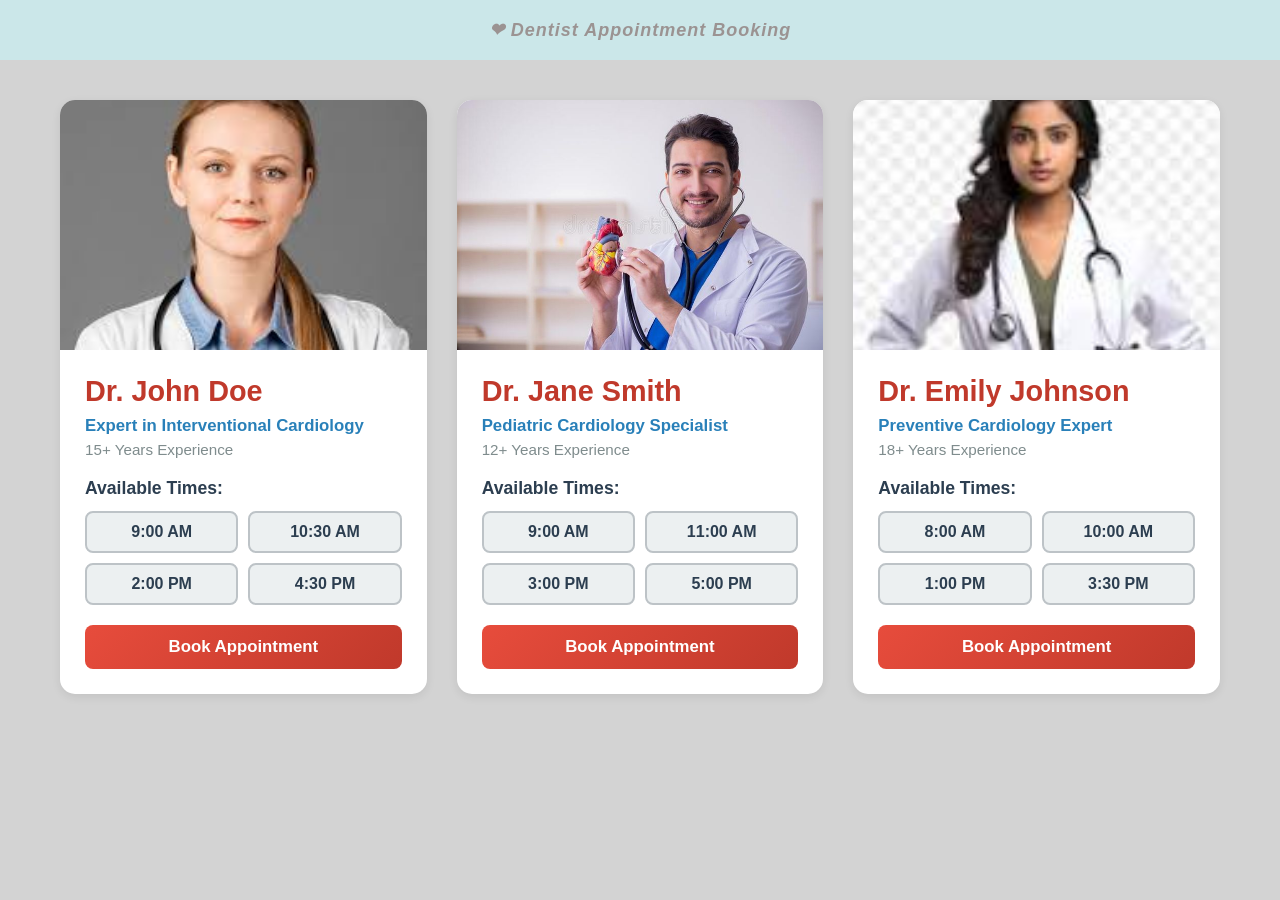
<file: pro/dentist.html>
<html lang="en">
<head>
        <meta charset="UTF-8">
        <meta name="viewport" content="width=device-width, initial-scale=1.0">
        <title>Cardiologist Appointment Booking</title>
        <link rel="stylesheet" href="stylish.css">
</head>
<body>
        <div class="navbar">
               <h1>❤ Dentist Appointment Booking</h1>
        </div>
        
        <div class="container">
               <!-- Doctor 1 Card -->
               <div class="card">
                      <div class="card-image">
                             <img src="images/doctor a.jpg" alt="Dr. John Doe">
                      </div>
                      <div class="card-content">
                             <h2>Dr. John Doe</h2>
                             <p class="specialty">Expert in Interventional Cardiology</p>
                             <p class="experience">15+ Years Experience</p>
                             
                             <div class="availability">
                                    <h4>Available Times:</h4>
                                    <div class="time-slots">
                                           <span class="slot" data-time="9:00 AM">9:00 AM</span>
                                           <span class="slot" data-time="10:30 AM">10:30 AM</span>
                                           <span class="slot" data-time="2:00 PM">2:00 PM</span>
                                           <span class="slot" data-time="4:30 PM">4:30 PM</span>
                                    </div>
                             </div>
                             
                             <button class="btn-appointment" onclick="bookAppointment('Dr. John Doe')">Book Appointment</button>
                      </div>
               </div>

               <!-- Doctor 2 Card -->
               <div class="card">
                      <div class="card-image">
                             <img src="images/doctor 5.jpg" alt="Dr. Jane Smith">
                      </div>
                      <div class="card-content">
                             <h2>Dr. Jane Smith</h2>
                             <p class="specialty">Pediatric Cardiology Specialist</p>
                             <p class="experience">12+ Years Experience</p>
                             
                             <div class="availability">
                                    <h4>Available Times:</h4>
                                    <div class="time-slots">
                                           <span class="slot" data-time="9:00 AM">9:00 AM</span>
                                           <span class="slot" data-time="11:00 AM">11:00 AM</span>
                                           <span class="slot" data-time="3:00 PM">3:00 PM</span>
                                           <span class="slot" data-time="5:00 PM">5:00 PM</span>
                                    </div>
                             </div>
                             
                             <button class="btn-appointment" onclick="bookAppointment('Dr. Jane Smith')">Book Appointment</button>
                      </div>
               </div>

               <!-- Doctor 3 Card -->
               <div class="card">
                      <div class="card-image">
                             <img src="images/d2.jpg" alt="Dr. Emily Johnson">
                      </div>
                      <div class="card-content">
                             <h2>Dr. Emily Johnson</h2>
                             <p class="specialty">Preventive Cardiology Expert</p>
                             <p class="experience">18+ Years Experience</p>
                             
                             <div class="availability">
                                    <h4>Available Times:</h4>
                                    <div class="time-slots">
                                           <span class="slot" data-time="8:00 AM">8:00 AM</span>
                                           <span class="slot" data-time="10:00 AM">10:00 AM</span>
                                           <span class="slot" data-time="1:00 PM">1:00 PM</span>
                                           <span class="slot" data-time="3:30 PM">3:30 PM</span>
                                    </div>
                             </div>
                             
                             <button class="btn-appointment" onclick="bookAppointment('Dr. Emily Johnson')">Book Appointment</button>
                      </div>
               </div>
        </div>

        <!-- Appointment Modal -->
        <div id="appointmentModal" class="modal">
               <div class="modal-content">
                      <span class="close" onclick="closeModal()">&times;</span>
                      <h2>Book Appointment</h2>
                      <p id="selectedDoctor"></p>
                      
                      <form>
                             <label for="patientName">Patient Name:</label>
                             <input type="text" id="patientName" required>
                             
                             <label for="patientPhone">Phone Number:</label>
                             <input type="tel" id="patientPhone" required>
                             
                             <label for="patientEmail">Email:</label>
                             <input type="email" id="patientEmail" required>
                             
                             <label for="appointmentDate">Preferred Date:</label>
                             <input type="date" id="appointmentDate" required>
                             
                             <label for="appointmentTime">Time Slot:</label>
                             <select id="appointmentTime" required>
                                    <option value="">Select a time</option>
                             </select>
                             
                             <label for="symptoms">Symptoms/Concerns:</label>
                             <textarea id="symptoms" placeholder="Describe your symptoms or concerns"></textarea>
                             
                             <button type="button" class="btn-confirm" onclick="confirmAppointment()">Confirm Appointment</button>
                      </form>
               </div>
        </div>

        <script src="script.js"></script>
</body>
</html>
</body>
</html>
</file>
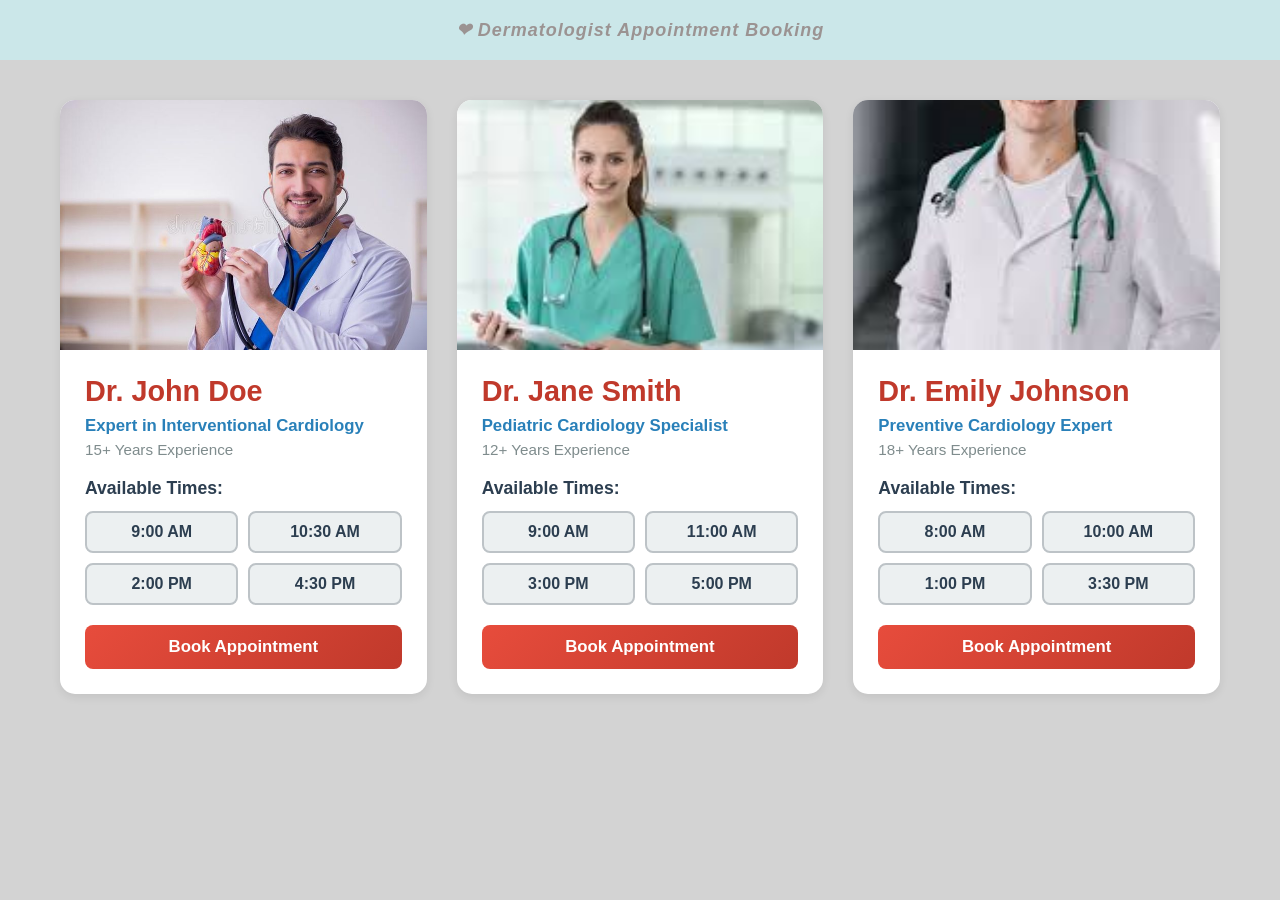
<file: pro/dermatologist.html>
<html lang="en">
<head>
        <meta charset="UTF-8">
        <meta name="viewport" content="width=device-width, initial-scale=1.0">
        <title>Cardiologist Appointment Booking</title>
        <link rel="stylesheet" href="stylish.css">
</head>
<body>
        <div class="navbar">
               <h1>❤ Dermatologist Appointment Booking</h1>
        </div>
        
        <div class="container">
               <!-- Doctor 1 Card -->
               <div class="card">
                      <div class="card-image">
                             <img src="images/doctor 5.jpg" alt="Dr. John Doe">
                      </div>
                      <div class="card-content">
                             <h2>Dr. John Doe</h2>
                             <p class="specialty">Expert in Interventional Cardiology</p>
                             <p class="experience">15+ Years Experience</p>
                             
                             <div class="availability">
                                    <h4>Available Times:</h4>
                                    <div class="time-slots">
                                           <span class="slot" data-time="9:00 AM">9:00 AM</span>
                                           <span class="slot" data-time="10:30 AM">10:30 AM</span>
                                           <span class="slot" data-time="2:00 PM">2:00 PM</span>
                                           <span class="slot" data-time="4:30 PM">4:30 PM</span>
                                    </div>
                             </div>
                             
                             <button class="btn-appointment" onclick="bookAppointment('Dr. John Doe')">Book Appointment</button>
                      </div>
               </div>

               <!-- Doctor 2 Card -->
               <div class="card">
                      <div class="card-image">
                             <img src="images/doctor b.jpg" alt="Dr. Jane Smith">
                      </div>
                      <div class="card-content">
                             <h2>Dr. Jane Smith</h2>
                             <p class="specialty">Pediatric Cardiology Specialist</p>
                             <p class="experience">12+ Years Experience</p>
                             
                             <div class="availability">
                                    <h4>Available Times:</h4>
                                    <div class="time-slots">
                                           <span class="slot" data-time="9:00 AM">9:00 AM</span>
                                           <span class="slot" data-time="11:00 AM">11:00 AM</span>
                                           <span class="slot" data-time="3:00 PM">3:00 PM</span>
                                           <span class="slot" data-time="5:00 PM">5:00 PM</span>
                                    </div>
                             </div>
                             
                             <button class="btn-appointment" onclick="bookAppointment('Dr. Jane Smith')">Book Appointment</button>
                      </div>
               </div>

               <!-- Doctor 3 Card -->
               <div class="card">
                      <div class="card-image">
                             <img src="images/doctor c.jpg" alt="Dr. Emily Johnson">
                      </div>
                      <div class="card-content">
                             <h2>Dr. Emily Johnson</h2>
                             <p class="specialty">Preventive Cardiology Expert</p>
                             <p class="experience">18+ Years Experience</p>
                             
                             <div class="availability">
                                    <h4>Available Times:</h4>
                                    <div class="time-slots">
                                           <span class="slot" data-time="8:00 AM">8:00 AM</span>
                                           <span class="slot" data-time="10:00 AM">10:00 AM</span>
                                           <span class="slot" data-time="1:00 PM">1:00 PM</span>
                                           <span class="slot" data-time="3:30 PM">3:30 PM</span>
                                    </div>
                             </div>
                             
                             <button class="btn-appointment" onclick="bookAppointment('Dr. Emily Johnson')">Book Appointment</button>
                      </div>
               </div>
        </div>

        <!-- Appointment Modal -->
        <div id="appointmentModal" class="modal">
               <div class="modal-content">
                      <span class="close" onclick="closeModal()">&times;</span>
                      <h2>Book Appointment</h2>
                      <p id="selectedDoctor"></p>
                      
                      <form>
                             <label for="patientName">Patient Name:</label>
                             <input type="text" id="patientName" required>
                             
                             <label for="patientPhone">Phone Number:</label>
                             <input type="tel" id="patientPhone" required>
                             
                             <label for="patientEmail">Email:</label>
                             <input type="email" id="patientEmail" required>
                             
                             <label for="appointmentDate">Preferred Date:</label>
                             <input type="date" id="appointmentDate" required>
                             
                             <label for="appointmentTime">Time Slot:</label>
                             <select id="appointmentTime" required>
                                    <option value="">Select a time</option>
                             </select>
                             
                             <label for="symptoms">Symptoms/Concerns:</label>
                             <textarea id="symptoms" placeholder="Describe your symptoms or concerns"></textarea>
                             
                             <button type="button" class="btn-confirm" onclick="confirmAppointment()">Confirm Appointment</button>
                      </form>
               </div>
        </div>

        <script src="script.js"></script>
</body>
</html>
</body>
</html>
</file>
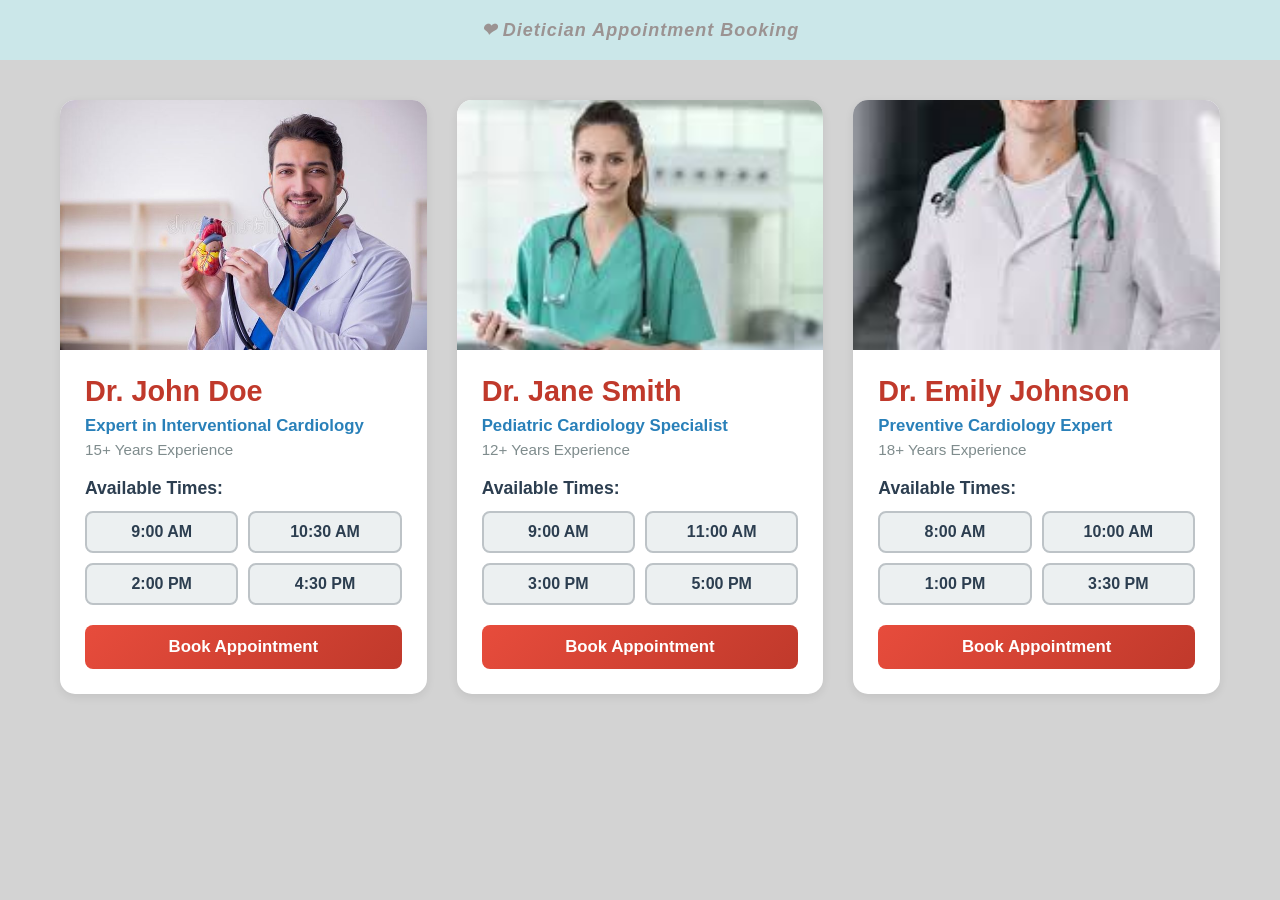
<file: pro/Dietician.html>
<html lang="en">
<head>
        <meta charset="UTF-8">
        <meta name="viewport" content="width=device-width, initial-scale=1.0">
        <title>Cardiologist Appointment Booking</title>
        <link rel="stylesheet" href="stylish.css">
</head>
<body>
        <div class="navbar">
               <h1>❤ Dietician Appointment Booking</h1>
        </div>
        
        <div class="container">
               <!-- Doctor 1 Card -->
               <div class="card">
                      <div class="card-image">
                             <img src="images/doctor 5.jpg" alt="Dr. John Doe">
                      </div>
                      <div class="card-content">
                             <h2>Dr. John Doe</h2>
                             <p class="specialty">Expert in Interventional Cardiology</p>
                             <p class="experience">15+ Years Experience</p>
                             
                             <div class="availability">
                                    <h4>Available Times:</h4>
                                    <div class="time-slots">
                                           <span class="slot" data-time="9:00 AM">9:00 AM</span>
                                           <span class="slot" data-time="10:30 AM">10:30 AM</span>
                                           <span class="slot" data-time="2:00 PM">2:00 PM</span>
                                           <span class="slot" data-time="4:30 PM">4:30 PM</span>
                                    </div>
                             </div>
                             
                             <button class="btn-appointment" onclick="bookAppointment('Dr. John Doe')">Book Appointment</button>
                      </div>
               </div>

               <!-- Doctor 2 Card -->
               <div class="card">
                      <div class="card-image">
                             <img src="images/doctor b.jpg" alt="Dr. Jane Smith">
                      </div>
                      <div class="card-content">
                             <h2>Dr. Jane Smith</h2>
                             <p class="specialty">Pediatric Cardiology Specialist</p>
                             <p class="experience">12+ Years Experience</p>
                             
                             <div class="availability">
                                    <h4>Available Times:</h4>
                                    <div class="time-slots">
                                           <span class="slot" data-time="9:00 AM">9:00 AM</span>
                                           <span class="slot" data-time="11:00 AM">11:00 AM</span>
                                           <span class="slot" data-time="3:00 PM">3:00 PM</span>
                                           <span class="slot" data-time="5:00 PM">5:00 PM</span>
                                    </div>
                             </div>
                             
                             <button class="btn-appointment" onclick="bookAppointment('Dr. Jane Smith')">Book Appointment</button>
                      </div>
               </div>

               <!-- Doctor 3 Card -->
               <div class="card">
                      <div class="card-image">
                             <img src="images/doctor c.jpg" alt="Dr. Emily Johnson">
                      </div>
                      <div class="card-content">
                             <h2>Dr. Emily Johnson</h2>
                             <p class="specialty">Preventive Cardiology Expert</p>
                             <p class="experience">18+ Years Experience</p>
                             
                             <div class="availability">
                                    <h4>Available Times:</h4>
                                    <div class="time-slots">
                                           <span class="slot" data-time="8:00 AM">8:00 AM</span>
                                           <span class="slot" data-time="10:00 AM">10:00 AM</span>
                                           <span class="slot" data-time="1:00 PM">1:00 PM</span>
                                           <span class="slot" data-time="3:30 PM">3:30 PM</span>
                                    </div>
                             </div>
                             
                             <button class="btn-appointment" onclick="bookAppointment('Dr. Emily Johnson')">Book Appointment</button>
                      </div>
               </div>
        </div>

        <!-- Appointment Modal -->
        <div id="appointmentModal" class="modal">
               <div class="modal-content">
                      <span class="close" onclick="closeModal()">&times;</span>
                      <h2>Book Appointment</h2>
                      <p id="selectedDoctor"></p>
                      
                      <form>
                             <label for="patientName">Patient Name:</label>
                             <input type="text" id="patientName" required>
                             
                             <label for="patientPhone">Phone Number:</label>
                             <input type="tel" id="patientPhone" required>
                             
                             <label for="patientEmail">Email:</label>
                             <input type="email" id="patientEmail" required>
                             
                             <label for="appointmentDate">Preferred Date:</label>
                             <input type="date" id="appointmentDate" required>
                             
                             <label for="appointmentTime">Time Slot:</label>
                             <select id="appointmentTime" required>
                                    <option value="">Select a time</option>
                             </select>
                             
                             <label for="symptoms">Symptoms/Concerns:</label>
                             <textarea id="symptoms" placeholder="Describe your symptoms or concerns"></textarea>
                             
                             <button type="button" class="btn-confirm" onclick="confirmAppointment()">Confirm Appointment</button>
                      </form>
               </div>
        </div>

        <script src="script.js"></script>
</body>
</html>
</body>
</html>
</file>
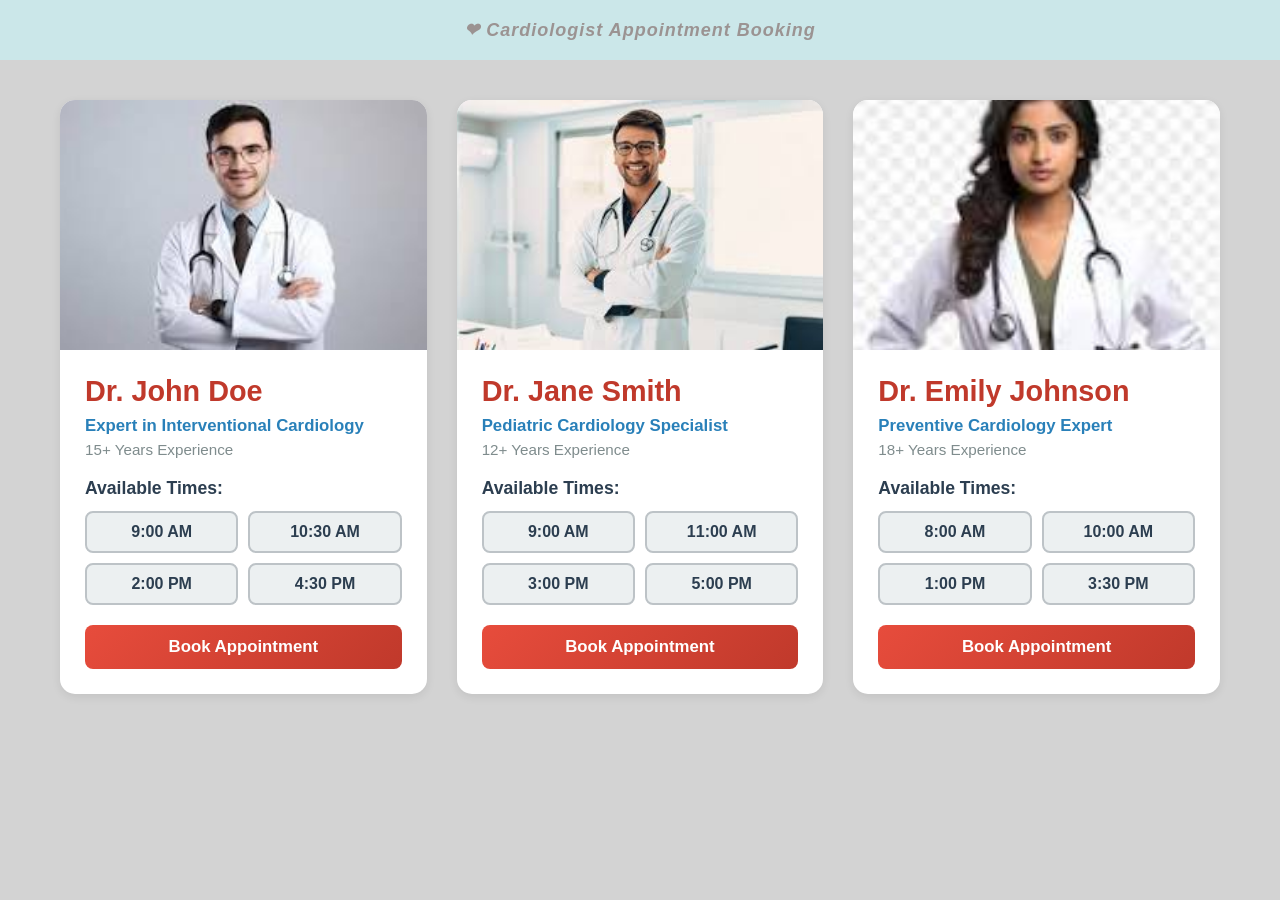
<file: pro/neurologist.html>
<html lang="en">
<head>
        <meta charset="UTF-8">
        <meta name="viewport" content="width=device-width, initial-scale=1.0">
        <title>Cardiologist Appointment Booking</title>
        <link rel="stylesheet" href="stylish.css">
</head>
<body>
        <div class="navbar">
               <h1>❤ Cardiologist Appointment Booking</h1>
        </div>
        
        <div class="container">
               <!-- Doctor 1 Card -->
               <div class="card">
                      <div class="card-image">
                             <img src="images/d1.jpg" alt="Dr. John Doe">
                      </div>
                      <div class="card-content">
                             <h2>Dr. John Doe</h2>
                             <p class="specialty">Expert in Interventional Cardiology</p>
                             <p class="experience">15+ Years Experience</p>
                             
                             <div class="availability">
                                    <h4>Available Times:</h4>
                                    <div class="time-slots">
                                           <span class="slot" data-time="9:00 AM">9:00 AM</span>
                                           <span class="slot" data-time="10:30 AM">10:30 AM</span>
                                           <span class="slot" data-time="2:00 PM">2:00 PM</span>
                                           <span class="slot" data-time="4:30 PM">4:30 PM</span>
                                    </div>
                             </div>
                             
                             <button class="btn-appointment" onclick="bookAppointment('Dr. John Doe')">Book Appointment</button>
                      </div>
               </div>

               <!-- Doctor 2 Card -->
               <div class="card">
                      <div class="card-image">
                             <img src="images/doctor d.jpg" alt="Dr. Jane Smith">
                      </div>
                      <div class="card-content">
                             <h2>Dr. Jane Smith</h2>
                             <p class="specialty">Pediatric Cardiology Specialist</p>
                             <p class="experience">12+ Years Experience</p>
                             
                             <div class="availability">
                                    <h4>Available Times:</h4>
                                    <div class="time-slots">
                                           <span class="slot" data-time="9:00 AM">9:00 AM</span>
                                           <span class="slot" data-time="11:00 AM">11:00 AM</span>
                                           <span class="slot" data-time="3:00 PM">3:00 PM</span>
                                           <span class="slot" data-time="5:00 PM">5:00 PM</span>
                                    </div>
                             </div>
                             
                             <button class="btn-appointment" onclick="bookAppointment('Dr. Jane Smith')">Book Appointment</button>
                      </div>
               </div>

               <!-- Doctor 3 Card -->
               <div class="card">
                      <div class="card-image">
                             <img src="images/d2.jpg" alt="Dr. Emily Johnson">
                      </div>
                      <div class="card-content">
                             <h2>Dr. Emily Johnson</h2>
                             <p class="specialty">Preventive Cardiology Expert</p>
                             <p class="experience">18+ Years Experience</p>
                             
                             <div class="availability">
                                    <h4>Available Times:</h4>
                                    <div class="time-slots">
                                           <span class="slot" data-time="8:00 AM">8:00 AM</span>
                                           <span class="slot" data-time="10:00 AM">10:00 AM</span>
                                           <span class="slot" data-time="1:00 PM">1:00 PM</span>
                                           <span class="slot" data-time="3:30 PM">3:30 PM</span>
                                    </div>
                             </div>
                             
                             <button class="btn-appointment" onclick="bookAppointment('Dr. Emily Johnson')">Book Appointment</button>
                      </div>
               </div>
        </div>

        <!-- Appointment Modal -->
        <div id="appointmentModal" class="modal">
               <div class="modal-content">
                      <span class="close" onclick="closeModal()">&times;</span>
                      <h2>Book Appointment</h2>
                      <p id="selectedDoctor"></p>
                      
                      <form>
                             <label for="patientName">Patient Name:</label>
                             <input type="text" id="patientName" required>
                             
                             <label for="patientPhone">Phone Number:</label>
                             <input type="tel" id="patientPhone" required>
                             
                             <label for="patientEmail">Email:</label>
                             <input type="email" id="patientEmail" required>
                             
                             <label for="appointmentDate">Preferred Date:</label>
                             <input type="date" id="appointmentDate" required>
                             
                             <label for="appointmentTime">Time Slot:</label>
                             <select id="appointmentTime" required>
                                    <option value="">Select a time</option>
                             </select>
                             
                             <label for="symptoms">Symptoms/Concerns:</label>
                             <textarea id="symptoms" placeholder="Describe your symptoms or concerns"></textarea>
                             
                             <button type="button" class="btn-confirm" onclick="confirmAppointment()">Confirm Appointment</button>
                      </form>
               </div>
        </div>

        <script src="script.js"></script>
</body>
</html>
</body>
</html>
</file>
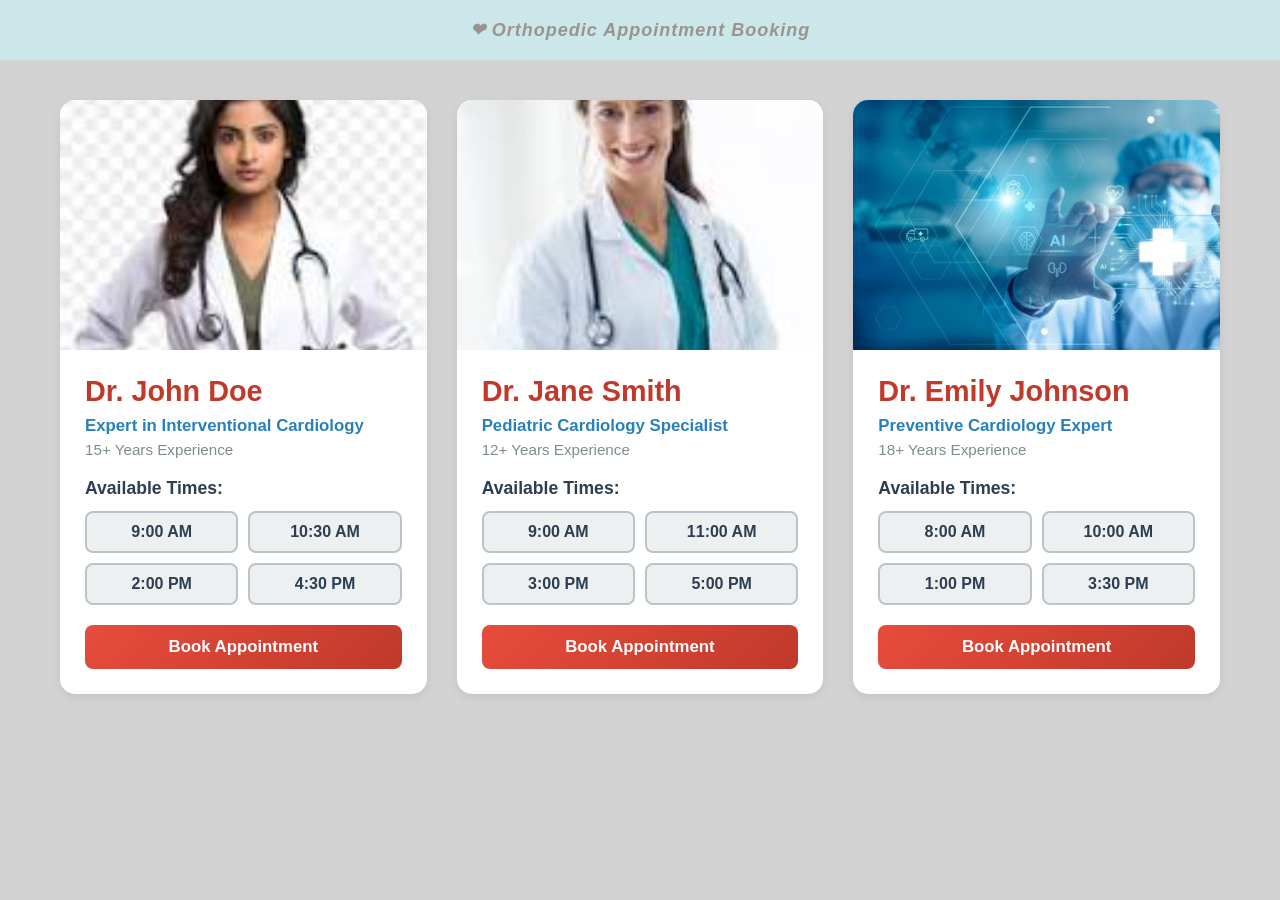
<file: pro/orthopedic.html>
<html lang="en">
<head>
        <meta charset="UTF-8">
        <meta name="viewport" content="width=device-width, initial-scale=1.0">
        <title>Cardiologist Appointment Booking</title>
        <link rel="stylesheet" href="stylish.css">
</head>
<body>
        <div class="navbar">
               <h1>❤ Orthopedic Appointment Booking</h1>
        </div>
        
        <div class="container">
               <!-- Doctor 1 Card -->
               <div class="card">
                      <div class="card-image">
                             <img src="images/d2.jpg" alt="Dr. John Doe">
                      </div>
                      <div class="card-content">
                             <h2>Dr. John Doe</h2>
                             <p class="specialty">Expert in Interventional Cardiology</p>
                             <p class="experience">15+ Years Experience</p>
                             
                             <div class="availability">
                                    <h4>Available Times:</h4>
                                    <div class="time-slots">
                                           <span class="slot" data-time="9:00 AM">9:00 AM</span>
                                           <span class="slot" data-time="10:30 AM">10:30 AM</span>
                                           <span class="slot" data-time="2:00 PM">2:00 PM</span>
                                           <span class="slot" data-time="4:30 PM">4:30 PM</span>
                                    </div>
                             </div>
                             
                             <button class="btn-appointment" onclick="bookAppointment('Dr. John Doe')">Book Appointment</button>
                      </div>
               </div>

               <!-- Doctor 2 Card -->
               <div class="card">
                      <div class="card-image">
                             <img src="images/d4.jpg" alt="Dr. Jane Smith">
                      </div>
                      <div class="card-content">
                             <h2>Dr. Jane Smith</h2>
                             <p class="specialty">Pediatric Cardiology Specialist</p>
                             <p class="experience">12+ Years Experience</p>
                             
                             <div class="availability">
                                    <h4>Available Times:</h4>
                                    <div class="time-slots">
                                           <span class="slot" data-time="9:00 AM">9:00 AM</span>
                                           <span class="slot" data-time="11:00 AM">11:00 AM</span>
                                           <span class="slot" data-time="3:00 PM">3:00 PM</span>
                                           <span class="slot" data-time="5:00 PM">5:00 PM</span>
                                    </div>
                             </div>
                             
                             <button class="btn-appointment" onclick="bookAppointment('Dr. Jane Smith')">Book Appointment</button>
                      </div>
               </div>

               <!-- Doctor 3 Card -->
               <div class="card">
                      <div class="card-image">
                             <img src="images/doctor 3.jpg" alt="Dr. Emily Johnson">
                      </div>
                      <div class="card-content">
                             <h2>Dr. Emily Johnson</h2>
                             <p class="specialty">Preventive Cardiology Expert</p>
                             <p class="experience">18+ Years Experience</p>
                             
                             <div class="availability">
                                    <h4>Available Times:</h4>
                                    <div class="time-slots">
                                           <span class="slot" data-time="8:00 AM">8:00 AM</span>
                                           <span class="slot" data-time="10:00 AM">10:00 AM</span>
                                           <span class="slot" data-time="1:00 PM">1:00 PM</span>
                                           <span class="slot" data-time="3:30 PM">3:30 PM</span>
                                    </div>
                             </div>
                             
                             <button class="btn-appointment" onclick="bookAppointment('Dr. Emily Johnson')">Book Appointment</button>
                      </div>
               </div>
        </div>

        <!-- Appointment Modal -->
        <div id="appointmentModal" class="modal">
               <div class="modal-content">
                      <span class="close" onclick="closeModal()">&times;</span>
                      <h2>Book Appointment</h2>
                      <p id="selectedDoctor"></p>
                      
                      <form>
                             <label for="patientName">Patient Name:</label>
                             <input type="text" id="patientName" required>
                             
                             <label for="patientPhone">Phone Number:</label>
                             <input type="tel" id="patientPhone" required>
                             
                             <label for="patientEmail">Email:</label>
                             <input type="email" id="patientEmail" required>
                             
                             <label for="appointmentDate">Preferred Date:</label>
                             <input type="date" id="appointmentDate" required>
                             
                             <label for="appointmentTime">Time Slot:</label>
                             <select id="appointmentTime" required>
                                    <option value="">Select a time</option>
                             </select>
                             
                             <label for="symptoms">Symptoms/Concerns:</label>
                             <textarea id="symptoms" placeholder="Describe your symptoms or concerns"></textarea>
                             
                             <button type="button" class="btn-confirm" onclick="confirmAppointment()">Confirm Appointment</button>
                      </form>
               </div>
        </div>

        <script src="script.js"></script>
</body>
</html>
</body>
</html>
</file>
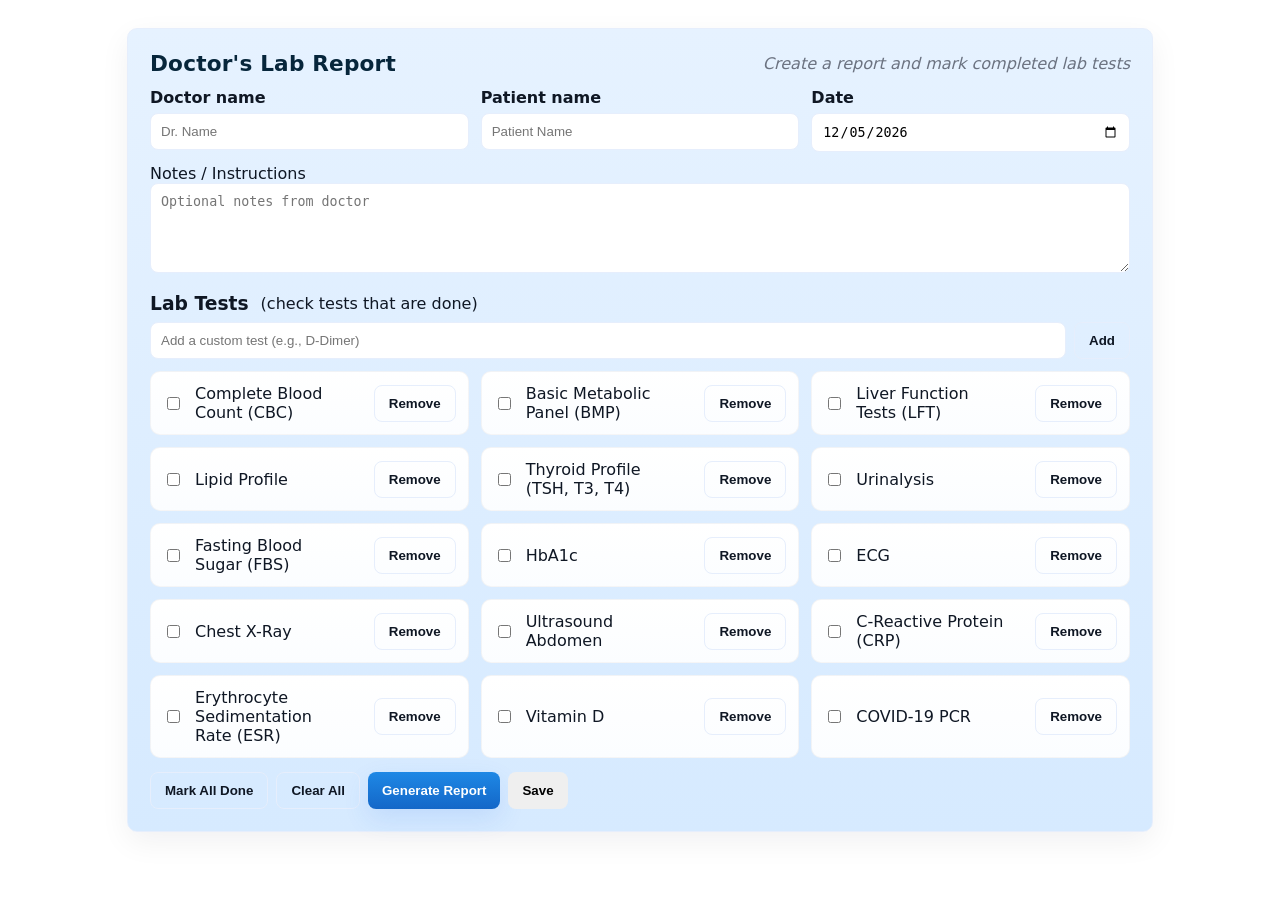
<file: pro/report.html>
<!DOCTYPE html>
<html lang="en">
<head>
        <meta charset="UTF-8">
        <meta name="viewport" content="width=device-width, initial-scale=1.0">
        <title>Lab Report</title>
        <link rel="stylesheet" href="report.css">
</head>
<body>
    <main class="report-container">
        <div class="report-header">
            <h2>Doctor's Lab Report</h2>
            <div class="small-note">Create a report and mark completed lab tests</div>
        </div>

        <form id="reportForm">
            <div class="report-row">
                <div class="report-col">
                    <label>Doctor name</label>
                    <input id="doctorName" placeholder="Dr. Name" type="text">
                </div>
                <div class="report-col">
                    <label>Patient name</label>
                    <input id="patientName" placeholder="Patient Name" type="text">
                </div>
                <div class="report-col small">
                    <label>Date</label>
                    <input id="reportDate" type="date">
                </div>
            </div>

            <div style="margin-top:12px;">
                <label>Notes / Instructions</label>
                <textarea id="notes" rows="3" placeholder="Optional notes from doctor"></textarea>
            </div>

            <div style="margin-top:16px;display:flex;align-items:center;gap:12px;">
                <h3 style="margin:0">Lab Tests</h3>
                <div class="small-note">(check tests that are done)</div>
            </div>

            <div class="test-controls">
                <input id="newTestInput" placeholder="Add a custom test (e.g., D-Dimer)">
                <button id="addTestBtn" class="btn ghost" type="button">Add</button>
            </div>

            <div id="testsList" class="tests-list" aria-live="polite"></div>

            <div class="actions">
                <button id="markAll" class="btn ghost" type="button">Mark All Done</button>
                <button id="clearAll" class="btn ghost" type="button">Clear All</button>
                <button id="generate" class="btn primary" type="button">Generate Report</button>
                <button id="save" class="btn" type="button">Save</button>
            </div>
        </form>

        <div id="reportOutput" class="report-output" style="display:none"></div>
    </main>

    <script src="report.js"></script>
</body>
</html>
</file>
<file: pro/stylish.css>
/*new*/
* {
    margin: 0;
    box-sizing: border-box;
}

html, body {
    height: 100%;
}

body {
    font-family: Arial, sans-serif;
    background-color: lightgrey;
    color: #222;
}

.navbar {
        font-size: 2.5em;
        letter-spacing: 1px;
        align-items: center;
        justify-content: center;
        display: flex;
        background-color: #cbe7e9;
        height:60px;

}
.navbar h1{
        color: #9b9392;
        font-size: large;
        font-style:italic ;
        display: flex;
}
.home{
        font-size: small;
}
.container {
        display: grid;
        grid-template-columns: repeat(auto-fit, minmax(320px, 1fr));
        gap: 30px;
        padding: 40px 20px;
        max-width: 1200px;
        margin: 0 auto;
}

.card {
        background: white;
        border-radius: 15px;
        overflow: hidden;
        box-shadow: 0 3px 10px rgba(0, 0, 0, 0.08);
        transition: transform 0.16s ease, box-shadow 0.16s ease;
}

.card:hover {
        transform: translateY(-6px);
        box-shadow: 0 6px 18px rgba(0, 0, 0, 0.12);
}

.card-image {
        width: 100%;
        height: 250px;
        overflow: hidden;
}

.card-image img {
        width: 100%;
        height: 100%;
        object-fit: cover;
        transition: transform 0.3s ease;
}

.card:hover .card-image img {
        transform: scale(1.05);
}

.card-content {
        padding: 25px;
}

.card-content h2 {
        color: #c0392b;
        font-size: 1.8em;
        margin-bottom: 8px;
}

.specialty {
        color: #2980b9;
        font-weight: bold;
        font-size: 1.05em;
        margin-bottom: 5px;
}

.experience {
        color: #7f8c8d;
        font-size: 0.95em;
        margin-bottom: 20px;
}

.availability {
        margin: 20px 0;
}

.availability h4 {
        color: #2c3e50;
        margin-bottom: 12px;
        font-size: 1.1em;
}

.time-slots {
        display: grid;
        grid-template-columns: repeat(2, 1fr);
        gap: 10px;
        margin-bottom: 20px;
}

.slot {
        background-color: #ecf0f1;
        border: 2px solid #bdc3c7;
        padding: 10px 15px;
        border-radius: 8px;
        text-align: center;
        font-weight: bold;
        color: #2c3e50;
        cursor: pointer;
        transition: all 0.3s ease;
}

.slot:hover {
        background-color: #e74c3c;
        color: white;
        border-color: #c0392b;
}

.btn-appointment {
        width: 100%;
        padding: 12px;
        background: linear-gradient(135deg, #e74c3c 0%, #c0392b 100%);
        color: white;
        border: none;
        border-radius: 8px;
        font-size: 1.05em;
        font-weight: bold;
        cursor: pointer;
        transition: transform 0.2s ease;
}

.btn-appointment:hover {
        transform: scale(1.02);
}

.btn-appointment:active {
        transform: scale(0.98);
}

/* Modal Styles */
.modal {
        display: none;
        position: fixed;
        z-index: 1;
        left: 0;
        top: 0;
        width: 100%;
        height: 100%;
        background-color: rgba(0, 0, 0, 0.6);
        animation: fadeIn 0.3s ease;
}

@keyframes fadeIn {
        from { opacity: 0; }
        to { opacity: 1; }
}

.modal-content {
        background-color: white;
        margin: 5% auto;
        padding: 30px;
        border-radius: 15px;
        width: 90%;
        max-width: 500px;
        box-shadow: 0 5px 30px rgba(0, 0, 0, 0.3);
        animation: slideIn 0.3s ease;
}

@keyframes slideIn {
        from {
                transform: translateY(-10px);
                opacity: 0;
        }
        to {
                transform: translateY(0);
                opacity: 0;
        }
}

.close {
        color: #aaa;
        float: right;
        font-size: 28px;
        font-weight: bold;
        cursor: pointer;
        transition: color 0.2s ease;
}

.close:hover {
        color: #c0392b;
}

.modal-content h2 {
        color: #c0392b;
        margin-bottom: 10px;
}

.modal-content p {
        color: #2980b9;
        font-weight: bold;
        margin-bottom: 20px;
        font-size: 1.1em;
}

.modal-content form {
        display: flex;
        flex-direction: column;
}

.modal-content label {
        color: #2c3e50;
        font-weight: bold;
        margin-top: 15px;
        margin-bottom: 6px;
}

.modal-content input,
.modal-content select,
.modal-content textarea {
        padding: 10px;
        border: 2px solid #bdc3c7;
        border-radius: 6px;
        font-size: 1em;
        font-family: Arial, sans-serif;
        transition: border-color 0.3s ease;
}

.modal-content input:focus,
.modal-content select:focus,
.modal-content textarea:focus {
        outline: none;
        border-color: #e74c3c;
        box-shadow: 0 0 5px rgba(231, 76, 60, 0.3);
}

.modal-content textarea {
        resize: vertical;
        min-height: 100px;
}

.btn-confirm {
        margin-top: 25px;
        padding: 12px;
        background: linear-gradient(135deg, #27ae60 0%, #229954 100%);
        color: white;
        border: none;
        border-radius: 8px;
        font-size: 1.05em;
        font-weight: bold;
        cursor: pointer;
        transition: transform 0.2s ease;
}

.btn-confirm:hover {
        transform: scale(1.02);
}

.btn-confirm:active {
        transform: scale(0.98);
}

/* Responsive Design */
@media (max-width: 768px) {
        .container {
                grid-template-columns: 1fr;
                padding: 20px 10px;
        }
        
        .navbar h1 {
                font-size: 1.8em;
        }
        
        .modal-content {
                width: 95%;
                margin: 20% auto;
        }
        
        .time-slots {
                grid-template-columns: 1fr;
        }
}

/* About section styles */
.about-section {
        padding: 40px 20px;
        background: linear-gradient(180deg, #f8fbfc, #ffffff);
}

.about-grid {
        display: grid;
        grid-template-columns: repeat(auto-fit, minmax(220px, 1fr));
        gap: 20px;
        max-width: 1200px;
        margin: 0 auto;
}

.about-card {
        background: linear-gradient(180deg, #ffffff, #fbfdff);
        border-radius: 12px;
        padding: 18px;
        box-shadow: 0 8px 22px rgba(0, 0, 0, 0.06);
        border: 1px solid rgba(15, 23, 36, 0.03)
}

.about-card h3,
.about-card h4 {
        margin: 0 0 8px 0;
        color: #173347
}

.about-card p {
        color: #475569;
        line-height: 1.45
}

.about-card a {
        color: #1e88e5;
        text-decoration: none;
        font-weight: 600
}

.about-card a:hover {
        text-decoration: underline
}

@media (max-width:600px){
        .about-section{ padding: 22px 12px }
        .about-card{ padding:14px }
}

/* Enhanced About Us layout and team styles */
.about-header {
        max-width: 1200px;
        margin: 0 auto 18px;
        text-align: center;
        padding: 0 20px;
}

.about-header h2 {
        font-size: 2.1rem;
        color: #0f1724;
        margin-bottom: 8px;
}

.about-header p {
        color: #475569;
        font-size: 1rem;
        max-width: 900px;
        margin: 0 auto;
}

.about-grid .about-intro {
        grid-column: 1 / -1;
        text-align: center;
        padding: 10px 20px;
}

.about-cta {
        display: inline-block;
        margin-top: 12px;
        background: linear-gradient(90deg, #1e88e5, #0b74d1);
        color: white;
        padding: 10px 18px;
        border-radius: 8px;
        box-shadow: 0 6px 18px rgba(14, 116, 203, 0.18);
        text-decoration: none;
        font-weight: 700;
        transition: transform 0.12s ease, box-shadow 0.12s ease;
}

.about-cta:hover {
        transform: translateY(-3px);
        box-shadow: 0 10px 26px rgba(14, 116, 203, 0.22);
}

.team {
        display: grid;
        grid-template-columns: repeat(auto-fit, minmax(180px, 1fr));
        gap: 18px;
        align-items: start;
        margin-top: 8px;
}

.team .member {
        background: #fff;
        border-radius: 10px;
        padding: 16px;
        text-align: center;
        box-shadow: 0 6px 18px rgba(2, 6, 23, 0.05);
        border: 1px solid rgba(15, 23, 36, 0.04);
        transition: transform 0.12s ease, box-shadow 0.12s ease;
}

.team .member:hover {
        transform: translateY(-6px);
        box-shadow: 0 10px 28px rgba(2, 6, 23, 0.08);
}

.member-photo {
        width: 96px;
        height: 96px;
        margin: 0 auto 10px;
        border-radius: 50%;
        overflow: hidden;
        border: 4px solid #e6f2fb;
}

.member-photo img {
        width: 100%;
        height: 100%;
        object-fit: cover;
        display: block;
}

.member-name {
        font-weight: 700;
        color: #102a43;
        margin-top: 6px;
}

.member-role {
        font-size: 0.9rem;
        color: #64748b;
        margin-bottom: 8px;
}

.member-bio {
        font-size: 0.95rem;
        color: #475569;
        line-height: 1.4;
        margin-top: 8px;
}

.member-social {
        display: flex;
        gap: 8px;
        justify-content: center;
        margin-top: 10px;
}

.member-social a {
        width: 36px;
        height: 36px;
        display: inline-flex;
        align-items: center;
        justify-content: center;
        border-radius: 8px;
        background: #f1f5f9;
        color: #0b74d1;
        text-decoration: none;
        transition: background 0.12s ease, transform 0.12s ease;
}

.member-social a:hover {
        background: #e6f2fb;
        transform: translateY(-3px);
}

@media (max-width: 600px) {
        .member-photo { width: 80px; height: 80px; }
        .about-header h2 { font-size: 1.6rem; }
}

@media (prefers-reduced-motion: reduce) {
        .card, .team .member, .about-cta, .member-social a { transition: none !important; }
}
</file>
<file: pro/report.css>
/* report.css — dedicated styles for the lab report page */
:root{
  --bg:#e6f2ff; /* light blue page background */
  --panel:#d6eaff; /* subtle blue panel */
  --muted:#6b7280;
  --accent:#1e88e5;
  --success:#16a34a;
  --warn:#f59e0b;
  --surface-border:#e6eefc;
  --radius:10px;
  --shadow: 0 10px 30px rgba(16,24,40,0.06);
  --glass: rgba(255,255,255,0.6);
}

/* Container */
.report-container{
  max-width:980px;
  margin:28px auto;
  background: linear-gradient(180deg,var(--bg),var(--panel));
  padding:22px;
  border-radius:var(--radius);
  border:1px solid var(--surface-border);
  box-shadow:var(--shadow);
  font-family: Inter, system-ui, -apple-system, 'Segoe UI', Roboto, 'Helvetica Neue', Arial;
  color:#0f1724;
}

/* Header */
.report-header{ display:flex; gap:12px; align-items:center; justify-content:space-between; margin-bottom:8px }
.report-header h2{ margin:0; color:#07263b; font-size:1.35rem; letter-spacing:0.2px }
.report-header .small-note{ color:var(--muted); font-style:italic }

/* Summary row (counts) */
.report-summary{ margin-top:8px; display:flex; gap:12px; align-items:center }
.badge{ display:inline-flex; align-items:center; gap:8px; padding:6px 10px; border-radius:999px; font-weight:700; font-size:0.85rem }
.badge .count{ font-weight:900; }
.badge.done{ background: linear-gradient(90deg,#16a34a,#0f9b49); color:#fff }
.badge.pending{ background: linear-gradient(90deg,#f59e0b,#f4a63a); color:#3b2b00 }

/* Form layout */
.report-row{ display:flex; gap:12px; flex-wrap:wrap; margin-top:12px }
.report-col{ flex:1; min-width:180px }
.report-col.small{ width:160px; min-width:120px }
.report-col label{ display:block; margin-bottom:6px; color:#0f1724; font-weight:600 }
.report-col input[type="text"], .report-col input[type="date"], textarea#notes, #newTestInput{
  padding:10px; border-radius:8px; border:1px solid #e6eefc; width:100%; box-sizing:border-box; background:#fff;
}
textarea#notes{ min-height:90px }

/* Controls */
.test-controls{ display:flex; gap:8px; margin-top:8px; align-items:center }
.test-controls input{ flex:1 }

.actions{ margin-top:14px; display:flex; gap:8px; flex-wrap:wrap }
.btn{ padding:10px 14px; border-radius:8px; border:none; cursor:pointer; font-weight:700 }
.btn.primary{ background: linear-gradient(180deg,var(--accent),#1467c8); color:white; box-shadow: 0 10px 26px rgba(30,110,230,0.12) }
.btn.ghost{ background: transparent; border:1px solid #e6eefc; color:#0f1724 }

/* Tests grid */
.tests-list{ margin-top:12px; display:grid; grid-template-columns: repeat(auto-fit,minmax(260px,1fr)); gap:12px }
.test-item{ display:flex; gap:12px; align-items:center; padding:12px; border-radius:10px; border:1px solid rgba(15,23,36,0.04); background:linear-gradient(180deg,#fff,#fbfdff); transition:transform .18s ease, box-shadow .18s ease }
.test-item:hover{ transform:translateY(-6px); box-shadow:0 18px 40px rgba(16,24,40,0.06) }

/* check area */
.test-item .check{ width:42px; height:42px; border-radius:8px; display:inline-flex; align-items:center; justify-content:center; background:linear-gradient(180deg,#f3f7ff,#eef6ff); border:1px solid #e6eefc }
.test-item.done .check{ background: linear-gradient(180deg,#d1fae5,#a7f3d0); border-color: rgba(16,185,129,0.14) }
.test-item .check svg{ width:20px; height:20px; color:var(--muted) }
.test-item.done .check svg{ color:var(--success) }

.test-item .info{ flex:1 }
.test-item .info .name{ font-weight:700; color:#073048 }
.test-item .info .muted{ color:var(--muted); font-size:0.92rem }
.test-item .actions-right{ display:flex; gap:8px; align-items:center }
.test-item .actions-right .btn{ padding:6px 8px; font-weight:600 }

/* Done / pending visual */
.test-item.done{ border-color: rgba(16,185,129,0.08); background: linear-gradient(90deg, rgba(16,185,129,0.03), rgba(16,185,129,0.01)) }
.test-item.pending{ border-color: rgba(245,158,11,0.08); }

/* Report output styling */
.report-output{ margin-top:18px; padding:16px; border-radius:8px; background: linear-gradient(180deg,#fff,#fbfdff); border:1px solid #e6eefc }
.report-output h4{ margin-top:0; color:#07263b }
.report-output .columns{ display:flex; gap:18px; flex-wrap:wrap }
.report-output ul{ padding-left:20px }

/* Print tweaks */
@media print{
  body *{ visibility:hidden }
  .report-container, .report-container *{ visibility:visible }
  .report-container{ position: absolute; left:0; top:0; width:100%; box-shadow:none }
}

/* responsive */
@media (max-width:760px){
  .tests-list{ grid-template-columns: 1fr }
  .report-header{ flex-direction:column; align-items:flex-start }
}
</file>
